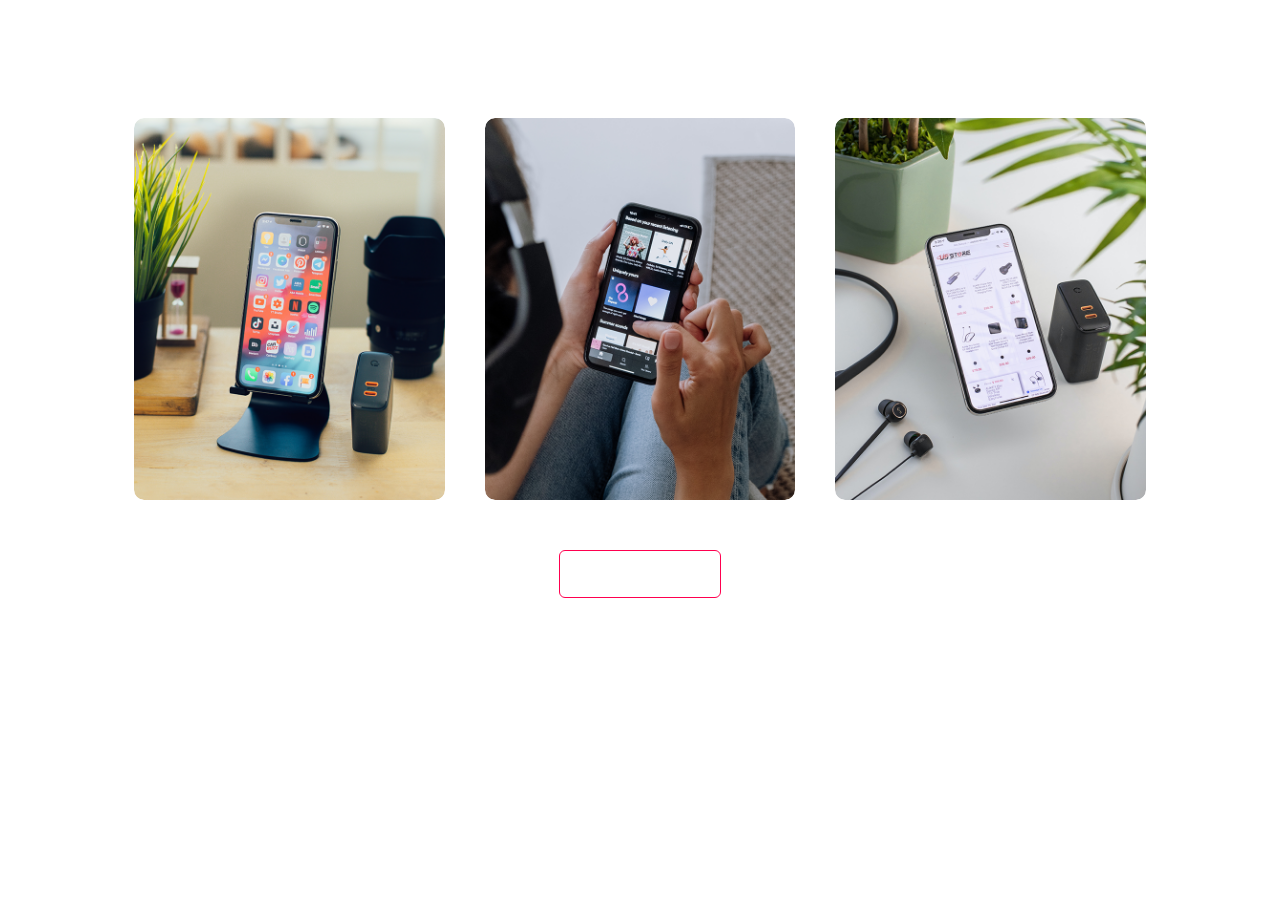
<file: example.html>
<!DOCTYPE html>
<html lang="en">
<head>
    <meta charset="UTF-8">
    <meta name="viewport" content="width=device-width, initial-scale=1.0">
    <link rel="stylesheet" href="exstyle.css">
    <title>Document</title>
</head>
<body>
    <div id="portfolio">
        <div class="container">
            <h1 class="sub-title"></h1>
            <div class="work-list">
                <div class="work">
                    <img src="images/work-1.png" alt="">
                    <div class="layer">
                        <h2>Social Media App</h2>
                        <p>PulseNet is a vibrant and dynamic social media application designed to foster 
                            genuine connections among users worldwide. With an emphasis on user experience, 
                            privacy, and community engagement, our app offers a refreshing and secure space 
                            for individuals to express themselves, share their stories, and stay connected with 
                            friends, family, and like-minded communities.</p>
                        <a href="#"><i class="fas fa-external-link-alt"></i></a>
                    </div>
                </div>
                <div class="work">
                    <img src="images/work-2.png" alt="">
                    <div class="layer">
                        <h2>Music App</h2>
                        <p>BeatBox is a feature-rich and immersive music app designed to elevate your
                            music listening experience. Whether you're an avid music enthusiast or someone who loves
                            to explore new tunes, our app has something to offer for everyone. Discover, stream, and 
                            enjoy your favorite songs, artists, and playlists anytime, anywhere.</p>
                        <a href="#"><i class="fas fa-external-link-alt"></i></a>
                    </div>
                </div>
                <div class="work">
                    <img src="images/work-3.png" alt="">
                    <div class="layer">
                        <h2>Online Shopping App</h2>
                        <p>ShopEase is a user-friendly and feature-packed online shopping app designed to 
                           revolutionize the way you shop. Browse through a vast catalog of products from top 
                           brands, discover exciting deals, and have your favorite items delivered right to your 
                           doorstep with just a few taps.</p>
                        <a href="#"><i class="fas fa-external-link-alt"></i></a>
                    </div>
                </div>
            </div>
            <a href="" class="btn">See more</a>
        </div>
    </div>
</body>
</html>
</file>
<file: exstyle.css>
#portfolio {
    padding: 50px 0;
}

.work-list {
    display: grid;
    grid-template-columns: repeat(auto-fit, minmax(250px, 1fr));
    grid-gap: 40px;
    margin-top: 50px;
}

.work {
    border-radius: 10px;
    position: relative;
    overflow: hidden;
}
.div{
    display: block;
}
.work img {
    width: 100%;
    border-radius: 10px;
    display: block;
    transition: transform 0.5s;
}

.layer {
    width: 100%;
    height: 0;
    background: #ff004f;
    border-radius: 10px;
    position: absolute;
    left: 0;
    bottom: 0;
    overflow: hidden;
    display: flex;
    align-items: center;
    justify-content: center;
    flex-direction: column;
    padding: 0 40px;
    text-align: center;
    font-size: 16px;
    transition: height 0.5s;
}

.layer h2 {
    margin-bottom: 30px;
}

.layer a {
    margin-top: 30px;
    color: #080808;
    text-decoration: none;
    font-size: 18px;
    line-height: 60px;
    background: #fff;
    width: 60px;
    height: 60px;
    border-radius: 50%;
    text-align: center;
}

.work:hover img {
    transform: scale(1.1);
}

.work:hover .layer {
    height: 100%;
}

.btn {
    display: block;
    margin: 50px auto;
    width: fit-content;
    border: 1px solid #ff004f;
    padding: 14px 50px;
    border-radius: 6px;
    color: #fff;
    text-decoration: none;
    transition: background 0.75s;
}

.btn:hover {
    background: #ff004f;
}
.container {
    padding: 10px 10%;
}
</file>
